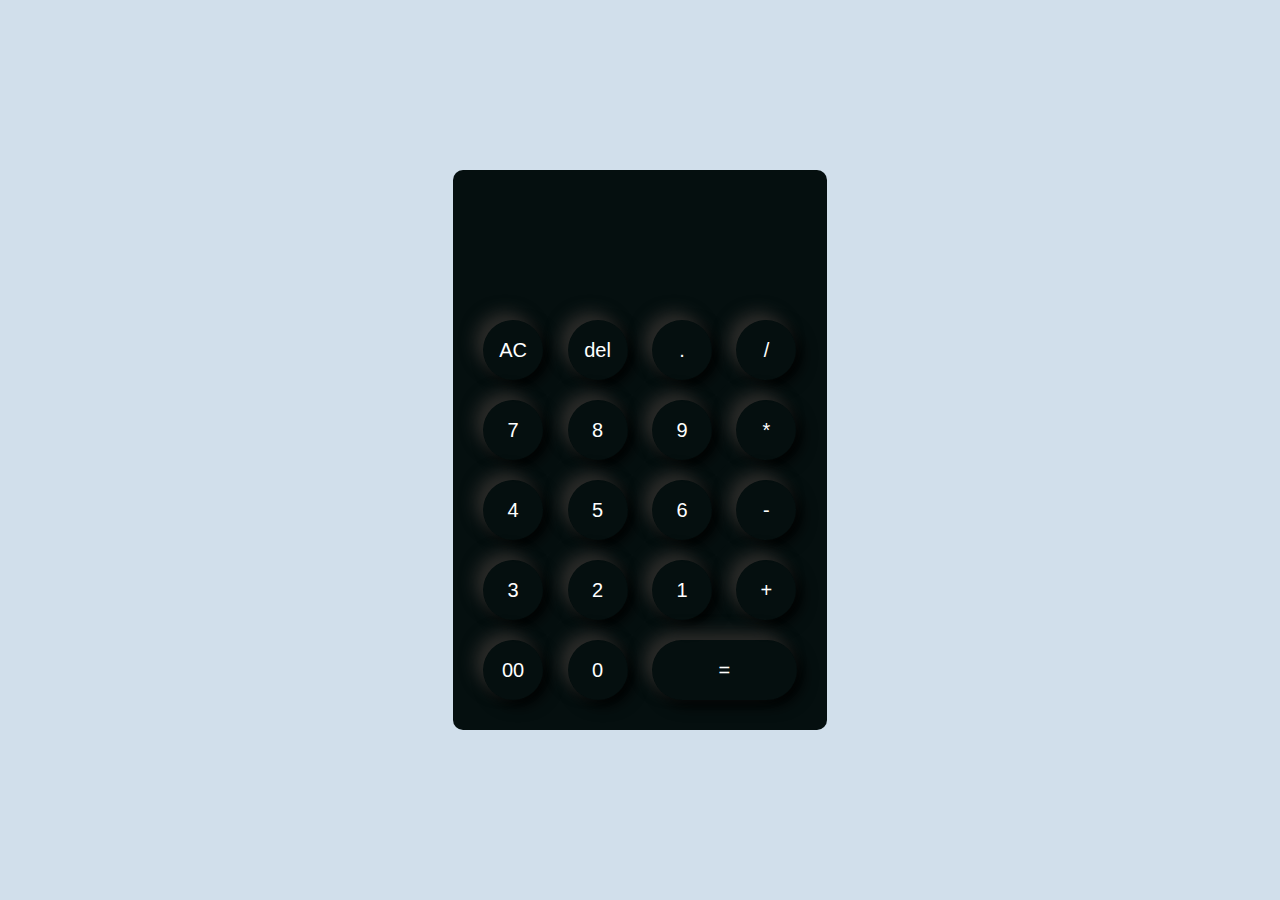
<file: calculator/index.html>
<!DOCTYPE html>
<html lang="en">
<head>
    <meta charset="UTF-8">
    <meta name="viewport" content="width=device-width, initial-scale=1.0">
    <title>Document</title>
    <link rel="stylesheet" href="calculator.css">

</head>
<body>
    <div class="container">
        <div class="calculator">
    <form>
        <div class="display">
            <input type="text" name="display">
        </div>
        <div>
        <input type="button" value="AC" onclick="display.value =''">
        <input type="button" value="del"onclick="display.value = display.value.toString().slice(0,-1)">
        <input type="button" value="."onclick="display.value +='.'">
        <input type="button" value="/"onclick="display.value +='/'">
    </div>
    <div>
        <input type="button" value="7" onclick="display.value +='7'">
        <input type="button" value="8"onclick="display.value +='8'">
        <input type="button" value="9"onclick="display.value +='9'">
        <input type="button" value="*"onclick="display.value +='*'">
    </div>
    
    <div>
        <input type="button" value="4"onclick="display.value +='4'">
        <input type="button" value="5"onclick="display.value +='5'">
        <input type="button" value="6"onclick="display.value +='6'">
        <input type="button" value="-"onclick="display.value +='-'">
    </div>
    <div>
        <input type="button" value="3"onclick="display.value +='3'">
        <input type="button" value="2"onclick="display.value +='2'">
        <input type="button" value="1"onclick="display.value +='1'">
        <input type="button" value="+"onclick="display.value +='+'">
    </div>
    <div>
        <input type="button" value="00"onclick="display.value +='00'">
        <input type="button" value="0"onclick="display.value +='0'">
        <input type="button" value="=" onclick="display.value=eval(display.value)" class="equal">
        
    </div>
    
    </form>
    <script src="calculator.js"></script>
    </div>
</body>
</html>
</file>
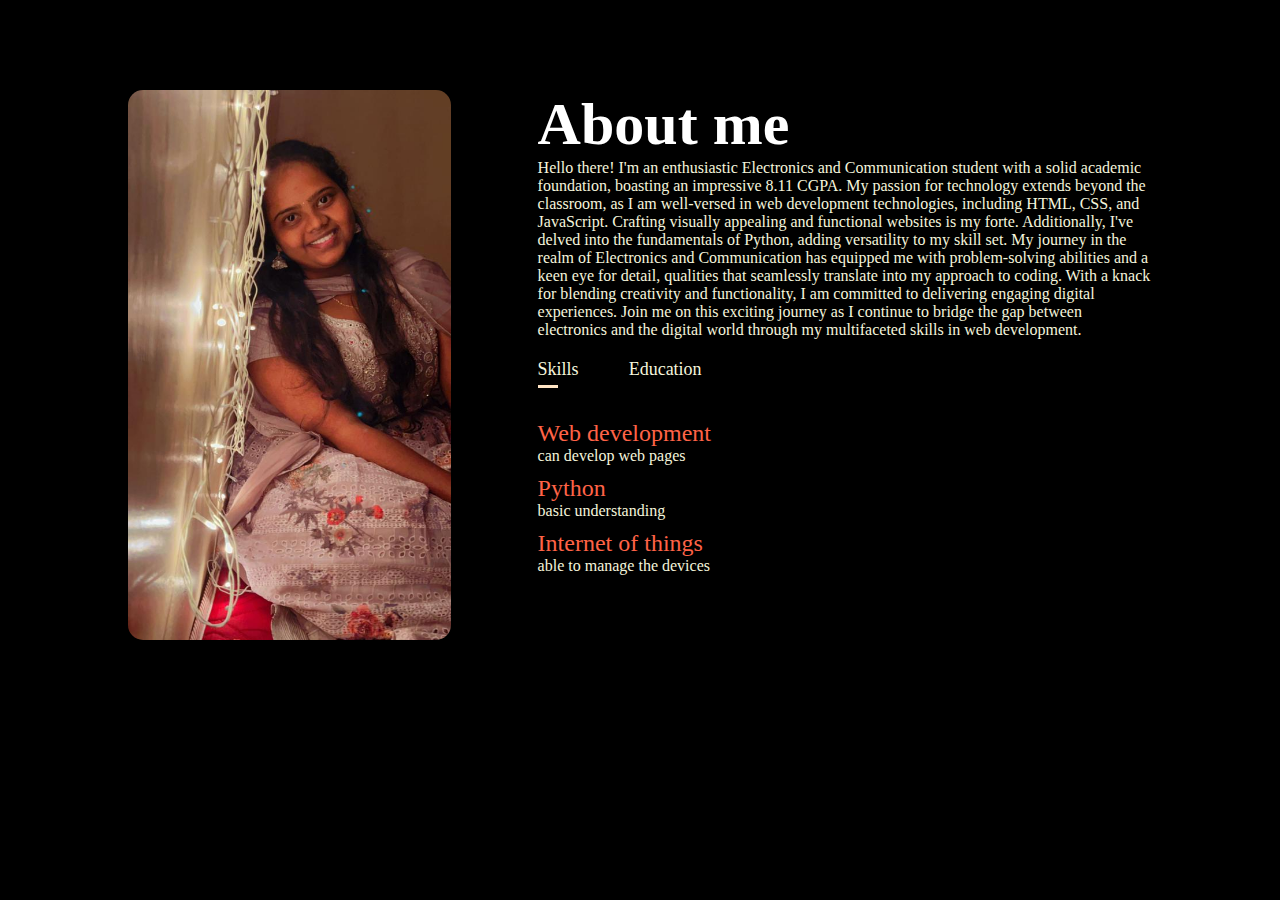
<file: portfolio/about.html>
<!DOCTYPE html>
<html lang="en">
<head>
    <meta charset="UTF-8">
    <meta name="viewport" content="width=device-width, initial-scale=1.0">
    <title>about</title>
    <link rel="stylesheet" href="style.css">
</head>
<body>
    <div id="about">
        <div class="container">
            <div class="row">
                <div class="about-col-1">
                    <img src="aboutimg.jpeg">
                </div>
                <div class="about-col-2">
                    <h1 class="subtitle">About me</h1>
                    <p>Hello there! I'm an enthusiastic Electronics and Communication student with a solid academic foundation,
                         boasting an impressive 8.11 CGPA. My passion for technology extends beyond the classroom, as I am well-versed
                          in web development technologies, including HTML, CSS, and JavaScript. Crafting visually
                         appealing and functional websites is my forte. Additionally, I've delved into the fundamentals of 
                         Python, adding versatility to my skill set. My journey in the realm of Electronics and Communication 
                         has equipped me with problem-solving abilities and a keen eye for detail, qualities that seamlessly 
                         translate into my approach to coding. With a knack for blending creativity and functionality, 
                         I am committed to delivering engaging digital experiences. Join me on this exciting journey 
                         as I continue to bridge the gap between electronics and the digital world through my multifaceted 
                         skills in web development.</p>
                         <div class="tab-titles">
                            <p class="tab-links active-link" onclick="opentab('skills')">Skills</p>
                            <p class="tab-links"onclick="opentab('Education')">Education </p>

                         </div>
                         <div class="tab-content active-tab" id="skills">
                            <ul>
                                <li><span>Web development</span><br> can develop web pages</li>
                                <li><span>Python</span><br> basic understanding</li>
                                <li><span>Internet of things</span><br> able to manage the devices</li>
                            </ul>
                         </div>
                         <div class="tab-content "id="Education">
                            <ul>
                                <li><span>schooling-VIITTS</span><br> 2018- 10.00</li>
                                <li><span>Intermediate-Vidhyanidhi junior college</span><br> 2020- 9.19 </li>
                                <li><span>UG-GVPCDPGC</span><br> 2024- 8.11(upto 6th semester) </li>
                            </ul>
                         </div>
                        </div>
                        
                        </div>
                    </div>
            </div>
        </div>
    </div>
    
    
</body>
</html>
</file>
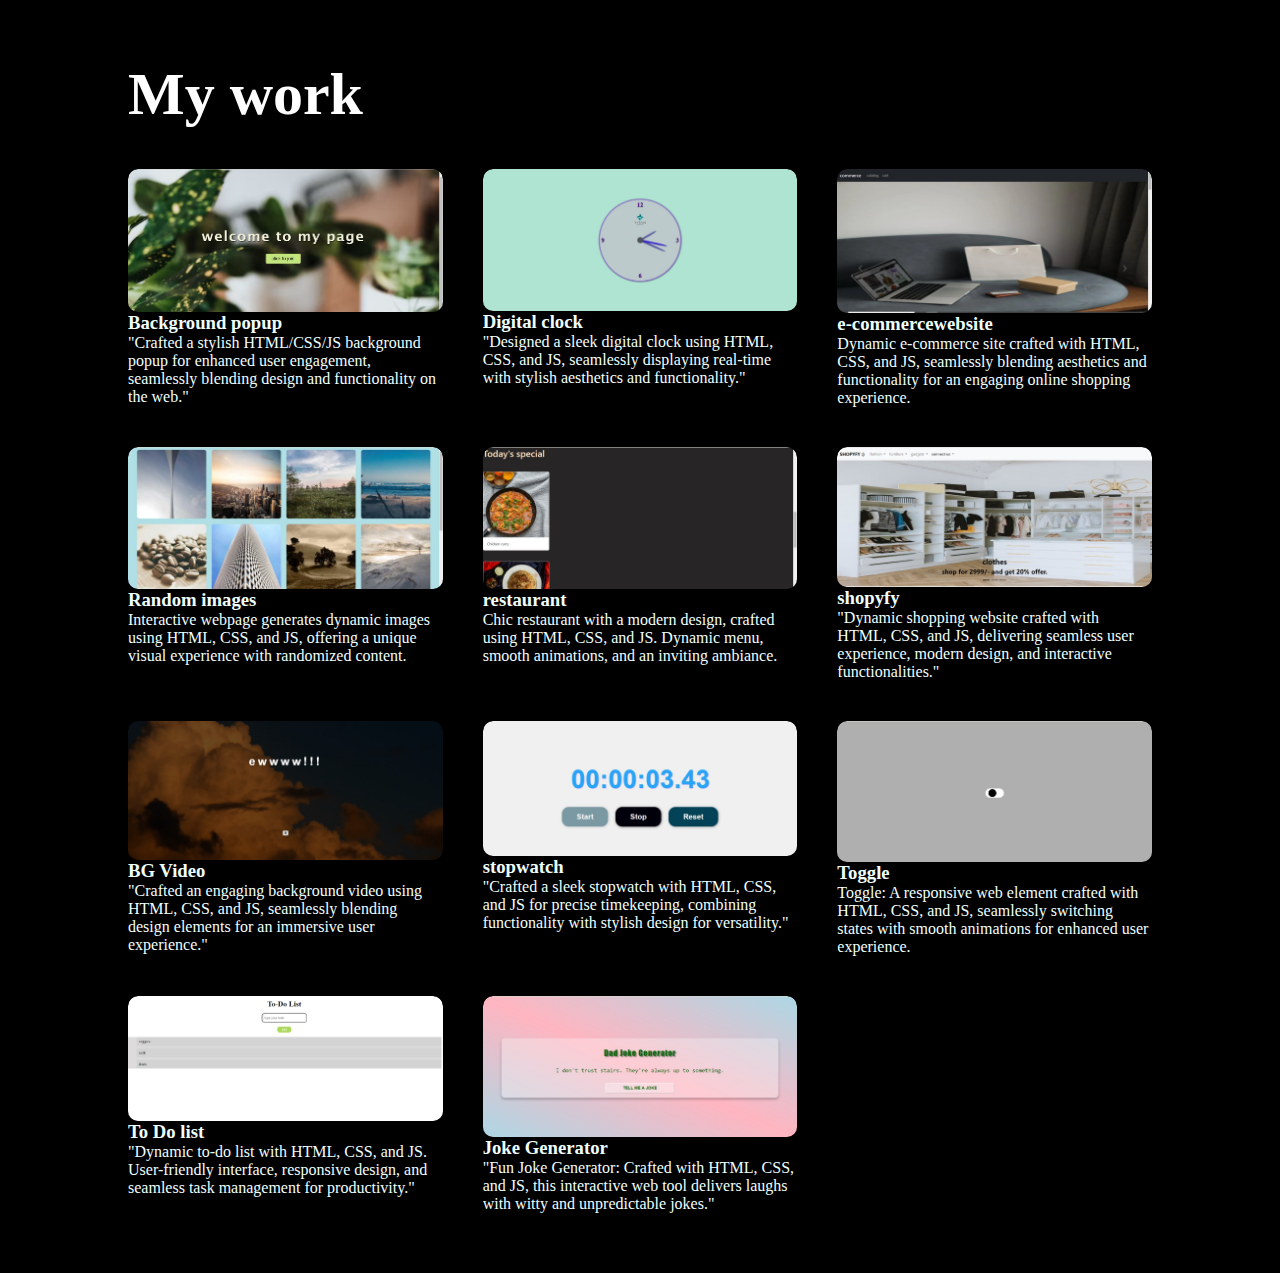
<file: portfolio/portfolio.html>
<!DOCTYPE html>
<html lang="en">
<head>
    <meta charset="UTF-8">
    <meta name="viewport" content="width=device-width, initial-scale=1.0">
    <title>portfolio</title>
    <link rel="stylesheet" href="style.css">
</head>
<body>
    <div id="portfolio">
        <div class="container">
            <h1 class="subtitle">My work</h1>
            <div class="worklist">
                <div class="work">
                    <img src="bg popup.jpg">
                    <div class="layer">
                        <h3> Background popup</h3>
                        <p> "Crafted a stylish HTML/CSS/JS background popup for
                             enhanced user engagement, seamlessly blending design and functionality on the web."</p>
                             <a href="https://github.com/prasannadevapujyula/webdevelopmentpractice/tree/main/bgvideo"><i class="fa-solid fa-link"></i></a>
                    </div>
                </div>
                <div class="work">
                    <img src="digitalclock.jpg">
                    <div class="layer">
                        <h3> Digital clock</h3>
                        <p>"Designed a sleek digital clock using HTML, CSS, and JS, seamlessly displaying real-time with stylish aesthetics and functionality." </p>
                             <a href="https://github.com/prasannadevapujyula/webdevelopmentpractice/tree/main/clock"><i class="fa-solid fa-link"></i></a>
                    </div>
                </div>
                <div class="work">
                    <img src="ecommerce.jpg">
                    <div class="layer">
                        <h3>e-commercewebsite </h3>
                        <p>Dynamic e-commerce site crafted with HTML, CSS, and JS, seamlessly blending aesthetics and functionality for an engaging online shopping experience. </p>
                             <a href="https://github.com/prasannadevapujyula/webdevelopmentpractice/tree/main/e-commercewebsite"><i class="fa-solid fa-link"></i></a>
                    </div>
                </div>
                <div class="work">
                    <img src="random images.jpg">
                    <div class="layer">
                        <h3>Random images </h3>
                        <p> Interactive webpage generates dynamic images using HTML, CSS, and JS, offering a unique visual experience with randomized content.</p>
                             <a href="https://github.com/prasannadevapujyula/webdevelopmentpractice/tree/main/random%20images"><i class="fa-solid fa-link"></i></a>
                    </div>
                </div>
                <div class="work">
                    <img src="restaurant.jpg">
                    <div class="layer">
                        <h3>restaurant </h3>
                        <p> Chic restaurant with a modern design, crafted using HTML, CSS, and JS. Dynamic menu, smooth animations, and an inviting ambiance.</p>
                             <a href="https://github.com/prasannadevapujyula/webdevelopmentpractice/tree/main/toggle"><i class="fa-solid fa-link"></i></a>
                    </div>
                </div>
                <div class="work">
                    <img src="shopyfy.jpg">
                    <div class="layer">
                        <h3>shopyfy </h3>
                        <p> "Dynamic shopping website crafted with HTML, CSS, and JS, delivering seamless user experience, modern design, and interactive functionalities."</p>
                             <a href="https://github.com/prasannadevapujyula/webdevelopmentpractice/tree/main/shopyfy"><i class="fa-solid fa-link"></i></a>
                    </div>
                </div>
                
                <div class="work">
                    <img src="bgvideo.jpg">
                    <div class="layer">
                        <h3> BG Video</h3>
                        <p> "Crafted an engaging background video using HTML, CSS, and JS, seamlessly blending design elements for an immersive user experience."</p>               
                        <a href="https://github.com/prasannadevapujyula/webdevelopmentpractice/tree/main/bgvideo"><i class="fa-solid fa-link"></i></a>
                    </div>
                </div>
                <div class="work">
                    <img src="stopwatch.jpg">
                    <div class="layer">
                        <h3>stopwatch</h3>
                        <p>"Crafted a sleek stopwatch with HTML, CSS, and JS for precise timekeeping, combining functionality with stylish design for versatility." </p>               
                        <a href="https://github.com/prasannadevapujyula/webdevelopmentpractice/tree/main/stopwatch"><i class="fa-solid fa-link"></i></a>
                    </div>
                </div>
                <div class="work">
                    <img src="toggle.jpg">
                    <div class="layer">
                        <h3>Toggle</h3>
                        <p>Toggle: A responsive web element crafted with HTML, CSS, and JS, seamlessly switching states with smooth animations for enhanced user experience. </p>               
                        <a href="https://github.com/prasannadevapujyula/webdevelopmentpractice/tree/main/toggle"><i class="fa-solid fa-link"></i></a>
                    </div>
                </div>
                <div class="work">
                    <img src="todolist.jpg">
                    <div class="layer">
                        <h3>To Do list</h3>
                        <p>"Dynamic to-do list with HTML, CSS, and JS. User-friendly interface, responsive design, and seamless task management for productivity." </p>               
                        <a href="https://github.com/prasannadevapujyula/webdevelopmentpractice/tree/main/todolist"><i class="fa-solid fa-link"></i></a>
                    </div>
                </div>
                <div class="work">
                    <img src="jokegenerator.jpg">
                    <div class="layer">
                        <h3>Joke Generator</h3>
                        <p>"Fun Joke Generator: Crafted with HTML, CSS, and JS, this interactive web tool delivers laughs with witty and unpredictable jokes." </p>               
                        <a href="https://github.com/prasannadevapujyula/webdevelopmentpractice/tree/main/jokegenerator"><i class="fa-solid fa-link"></i></a>
                    </div>
                </div>
                
            </div>

        </div>
    </div>

    
</body>
</html>
</file>
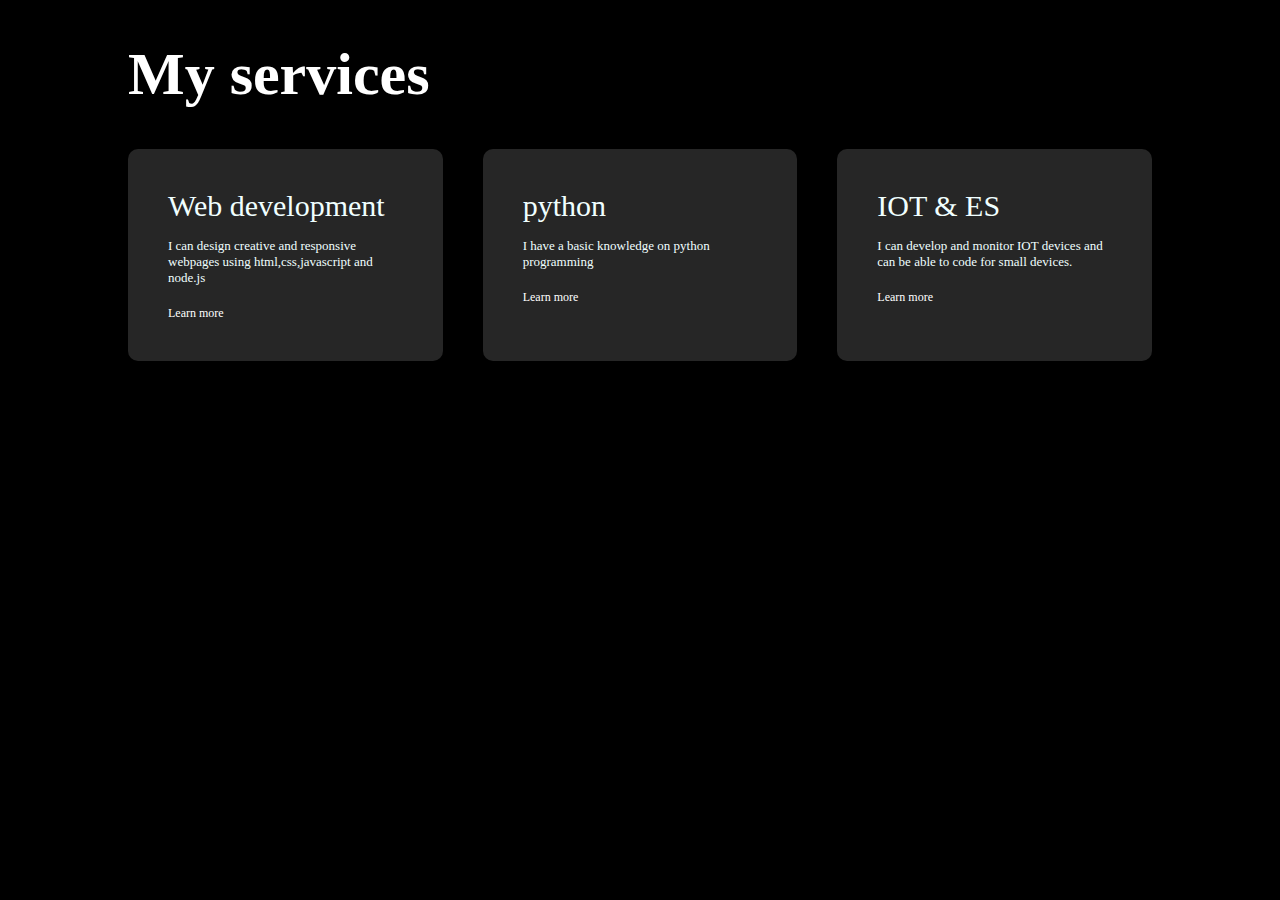
<file: portfolio/services.html>
<!DOCTYPE html>
<html lang="en">
<head>
    <meta charset="UTF-8">
    <meta name="viewport" content="width=device-width, initial-scale=1.0">
    <title>services</title>
    <link rel="stylesheet" href="style.css">
</head>
<body>
    <div id="services">
        <div class="container">
            <h1 class="subtitle">My services</h1>
            <div class="serviceslist">
                <div>
                    <i class="fa-solid fa-code"></i>
                    <h2> Web development</h2>
                    <p> I can design creative and responsive webpages using html,css,javascript and node.js </p>
                    <a href="#">Learn more</a> 
                </div>
                <div>
                    <i class="fa-brands fa-python"></i>
                    <h2> python</h2>
                    <p> I have a basic knowledge on python programming</p>
                    <a href="#">Learn more</a> 
                </div>
                <div>
                    <i class="fa-solid fa-microchip"></i>
                    <h2> IOT & ES</h2>
                    <p>I can develop and monitor IOT devices and can be able to code for small devices. </p>
                    <a href="#">Learn more</a> 
                </div>

            </div>

        </div>
    </div>
    
    
</body>
</html>
</file>
<file: calculator/calculator.css>
*{
    margin: 0;
    padding: 0;
    font-family: 'Poppins', sans-serif;
    box-sizing: border-box;
}


.container{
    width: 100%;
    height: 100vh;
    background:  rgb(209, 223, 235);
    display: flex;
    align-items: center;
    justify-content: center;
}
.calculator{
    background:rgb(5, 15, 15);
    padding: 20px;
    border-radius: 10px;
}
.calculator form input{
    border: 0;
    outline: 0;
    width: 60px;
    height: 60px;
    border-radius: 100px;
    box-shadow: -8px -8px 15px rgb(43, 43, 41),5px 5px 15px rgba( 0, 0, 0.2);
    background: transparent;
    font-size: 20px;
    color: #fff;
    cursor: pointer;
    margin: 10px;
}

form .display{
    display: flex;
    justify-content: flex-end;
    margin: 20px 0;
}
form .display input{
    text-align: right;
    flex: 1;
    font-size: 45px;
    box-shadow: none;
}
form input.equal{
    width: 145px;
}



form input.operator{
    color: #33ffd8;
}
</file>
<file: portfolio/style.css>
*{
     margin: 0;
     padding:0;
     font-family:Cambria, Cochin, Georgia, Times, 'Times New Roman', serif;
     box-sizing:content-box;
    }

body{
    background-color: black;
    color: azure;
}
#header{
    width:100%;
    height:100vh;
    background-image: url('fpic.jpg');
    background-size: cover;
    background-position:center;       
}
.container{
    padding: 10px 10%;
}
nav{
    display: flex;
    align-items: center;
    justify-content: space-between;
    flex-wrap: wrap;
}
.logo{
    width:140px;

}
nav ul li{
    display: inline-block;
    list-style: none;
    margin:10px 20px;

}
nav ul li a{
    color: white;
    text-decoration: none;
    font-size: 18px;
    position: relative;
}

nav ul li a::after{
    content: '';
    width:0%;
    height:3px;
    background: beige;
    position: absolute;
    left:0;
    bottom: -6px;
    transition: 0.5s;

}
nav ul li a:hover::after{
    width: 100%;

}
.header-text{
    margin-top: 20%;
    font-size: 30px;
    
}

.header-text p{
    color:cornsilk
}
.header-text h1{
    font-size: 60px;
    margin-top: 20px;
}
.header-text h1 span{
    color:rgb(247, 12, 12)
}
#about{
    padding:80px 0;
    color:beige
}
.row{
    display:flex;
    justify-content: space-between;
    flex-wrap: wrap;
}
.about-col-1{
    flex-basis:35%;
}
.about-col-1 img{
    width:90%;
    height: 550px;
    border-radius:15px;
}
.about-col-2{
    flex-basis: 60%;

}
.subtitle{
    font-size: 60px;
    font-weight: 600;
    color: white;
}
.tab-titles{
    display: flex;
    margin: 20px 0 40px;
}
.tab-links{
    margin-right: 50px;
    font-size: 18px;
    font-weight: 500;
    cursor: pointer;
    position: relative;
}
.tab-links::after{
    content :'';
    width:0;
    height: 3px;
    background-color: bisque;
    position:absolute;
    left:0;
    bottom:-8px;
    transition: 0.5s;
}
.tab-links.active-link::after{
    width:50%;
}
.tab-content ul li{
    list-style:none;
    margin:10px 0 ;
}
.tab-content ul li span{
    color:tomato;
    font-size: 24px;
}
.tab-content{
    display: none;

}
.tab-content.active-tab{
    display: block;
}


#services{
    padding:30px 0;

}
.serviceslist{
    display: grid;
    grid-template-columns: repeat(auto-fit,minmax(250px,1fr));
    grid-gap:40px;
    margin-top: 40px;
}
.serviceslist div{
    background:#262626;
    padding: 40px;
    font-size: 13px;
    font-weight: 300px;
    border-radius: 10px;
    transition:background 0.5s, transform 0.5s;
}
.serviceslist div i{
    font-size: 50px;
    margin-bottom:30px;
}
.serviceslist div h2{
    font-size:30px;
    font-weight:500;
    margin-bottom:15px;
}
.serviceslist div a{
    text-decoration: none;
    color: white;
    font-size: 12px;
    margin-top: 20px;
    display: inline-block;
}
.serviceslist div:hover{
    background: #ff004f;
    transform:translateY(-10px);

}
#portfolio{
    padding: 50px 0;
}
.worklist{
     display: grid;
    grid-template-columns: repeat(auto-fit,minmax(250px,1fr));
    grid-gap:40px;
    margin-top: 40px;

}
.work{
    border-radius: 10px;
    position: relative;
    overflow: hidden;
}
.work img{
    width:100%;
    border-radius: 10px;
    display: block;
}
</file>
